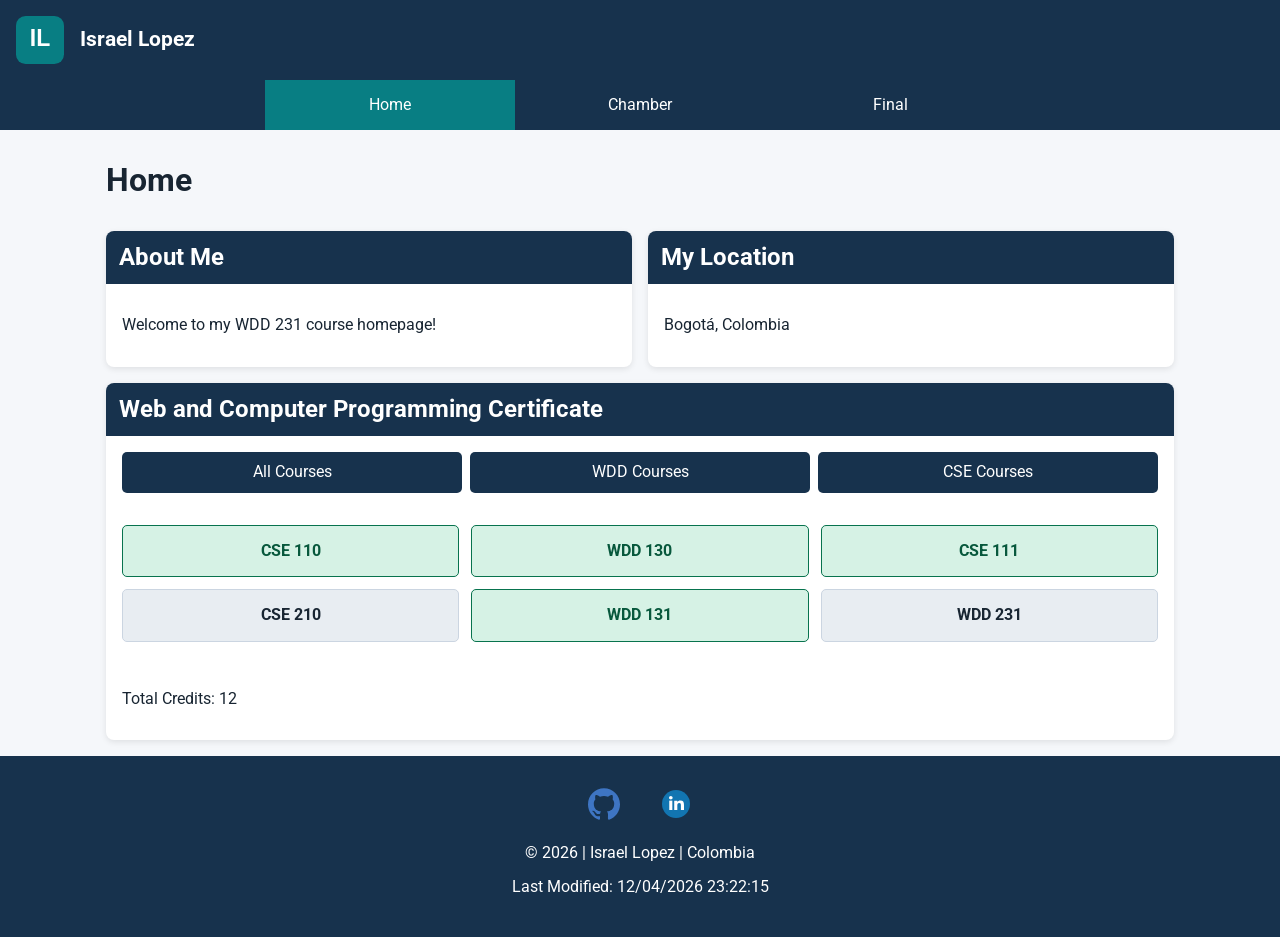
<file: index.html>
<!DOCTYPE html>
<html lang="en">
<head>
  <meta charset="UTF-8">
  <meta name="viewport" content="width=device-width, initial-scale=1.0">
  <meta name="description" content="WDD 231 course homepage for Israel Lopez, featuring web development projects and certificate courses.">
  <meta name="author" content="Israel Lopez">

  <!-- Open Graph Meta Tags -->
  <meta property="og:title" content="Home | Israel Lopez | WDD 231">
  <meta property="og:description" content="Explore my WDD 231 web development projects and certificate courses at BYU-Idaho.">
  <meta property="og:image" content="https://ilopzb.github.io/wdd231/images/logo.svg">
  <meta property="og:url" content="https://ilopzb.github.io/wdd231/">

  <title>Home | Israel Lopez | WDD 231</title>

  <!-- Google Fonts -->
  <link rel="preconnect" href="https://fonts.googleapis.com">
  <link rel="preconnect" href="https://fonts.gstatic.com" crossorigin>
  <link href="https://fonts.googleapis.com/css2?family=Roboto:wght@400;500;700&display=swap" rel="stylesheet">

  <!-- CSS -->
  <link rel="stylesheet" href="styles/normalize.css">
  <link rel="stylesheet" href="styles/small.css">
  <link rel="stylesheet" href="styles/larger.css">

  <!-- JavaScript -->
  <script src="scripts/navigation.js" defer></script>
  <script src="scripts/date.js" defer></script>
  <script src="scripts/course.js" defer></script>
</head>
<body>
  <header>
    <img src="images/logo.svg" alt="Site logo" width="48" height="48">
    <span>Israel Lopez</span>
    <button id="menu" aria-label="Open navigation" aria-expanded="false">☰</button>
  </header>

  <nav id="navigation">
    <a href="index.html" aria-current="page">Home</a>
    <a href="chamber/index.html">Chamber</a>
    <a href="final/index.html">Final</a>
  </nav>

  <main>
    <h1>Home</h1>

    <section>
      <h2>About Me</h2>
      <p>Welcome to my WDD 231 course homepage!</p>
    </section>

    <section>
      <h2>My Location</h2>
      <p>Bogotá, Colombia</p>
    </section>

    <section>
      <h2>Web and Computer Programming Certificate</h2>

      <div id="course-filters">
        <button id="all">All Courses</button>
        <button id="wdd">WDD Courses</button>
        <button id="cse">CSE Courses</button>
      </div>

      <div id="course-cards"></div>
      <p>Total Credits: <span id="total-credits">0</span></p>
    </section>
  </main>

  <footer>
    
<div class="social-links">
  <a href="https://github.com/ilopzb"
     target="_blank"
     rel="noopener noreferrer"
     aria-label="Visit my GitHub profile">
    <img src="images/github.svg" alt="GitHub" width="32" height="32">
  </a>

  <a href="https://www.linkedin.com/in/israel-l%C3%B3pez86/"
     target="_blank"
     rel="noopener noreferrer"
     aria-label="Visit my LinkedIn profile">
    <img src="images/linkedin.svg" alt="LinkedIn" width="32" height="32">
  </a>
</div>


    <p>© <span id="currentyear"></span> | Israel Lopez | Colombia</p>
    <p>Last Modified: <span id="lastModified"></span></p>
  </footer>
</body>
</html>
</file>
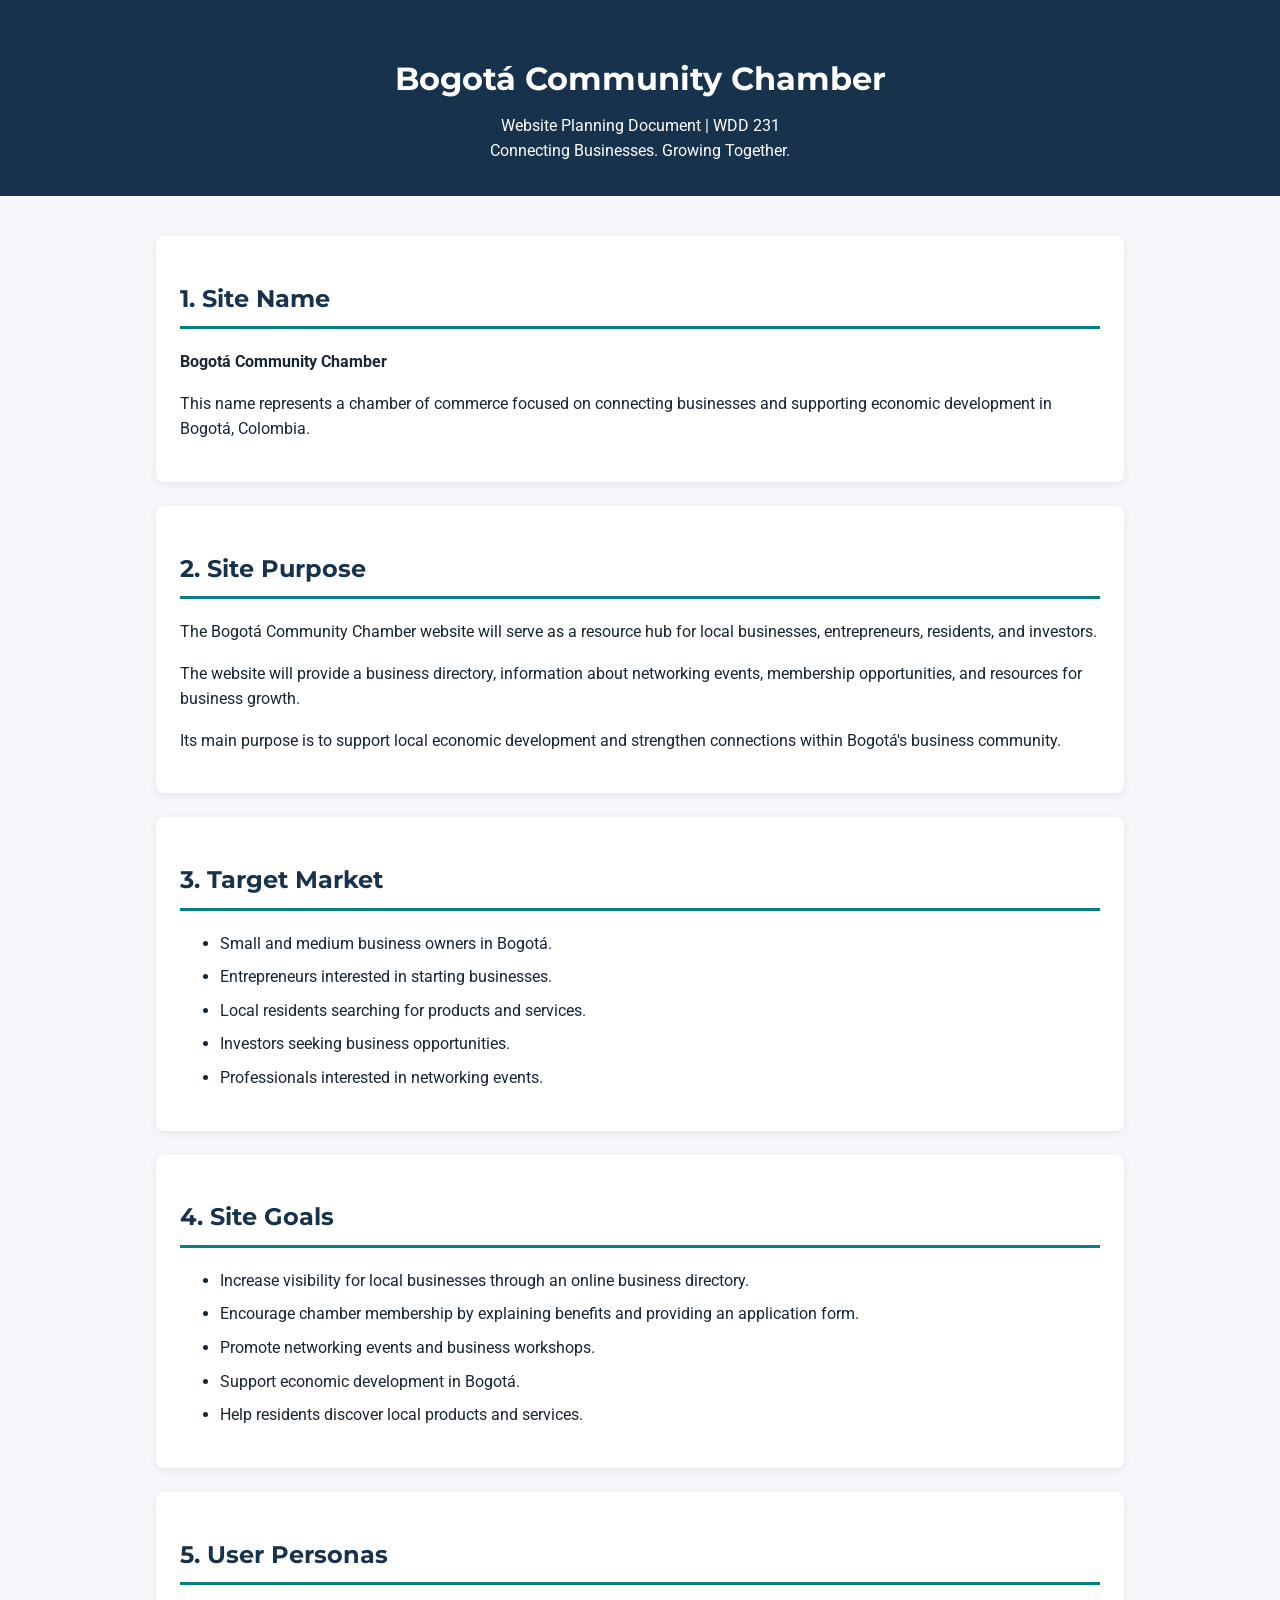
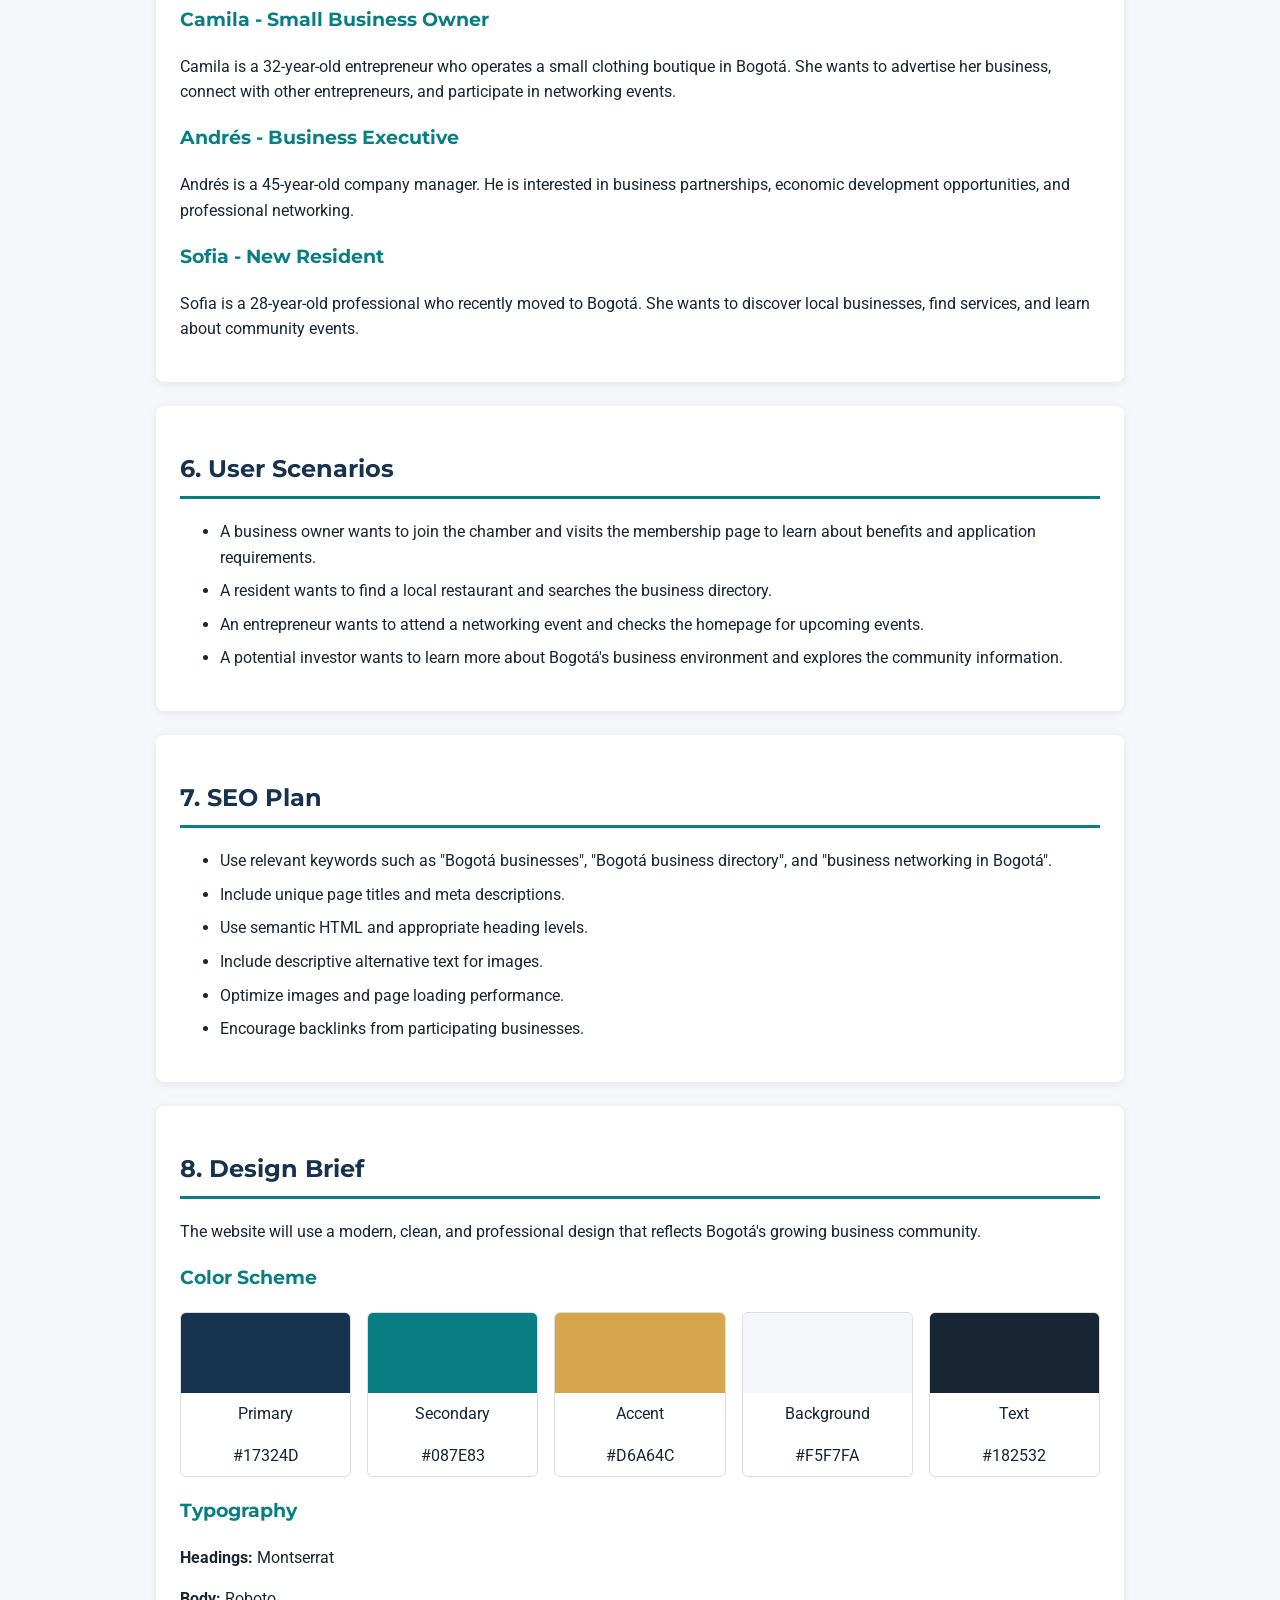
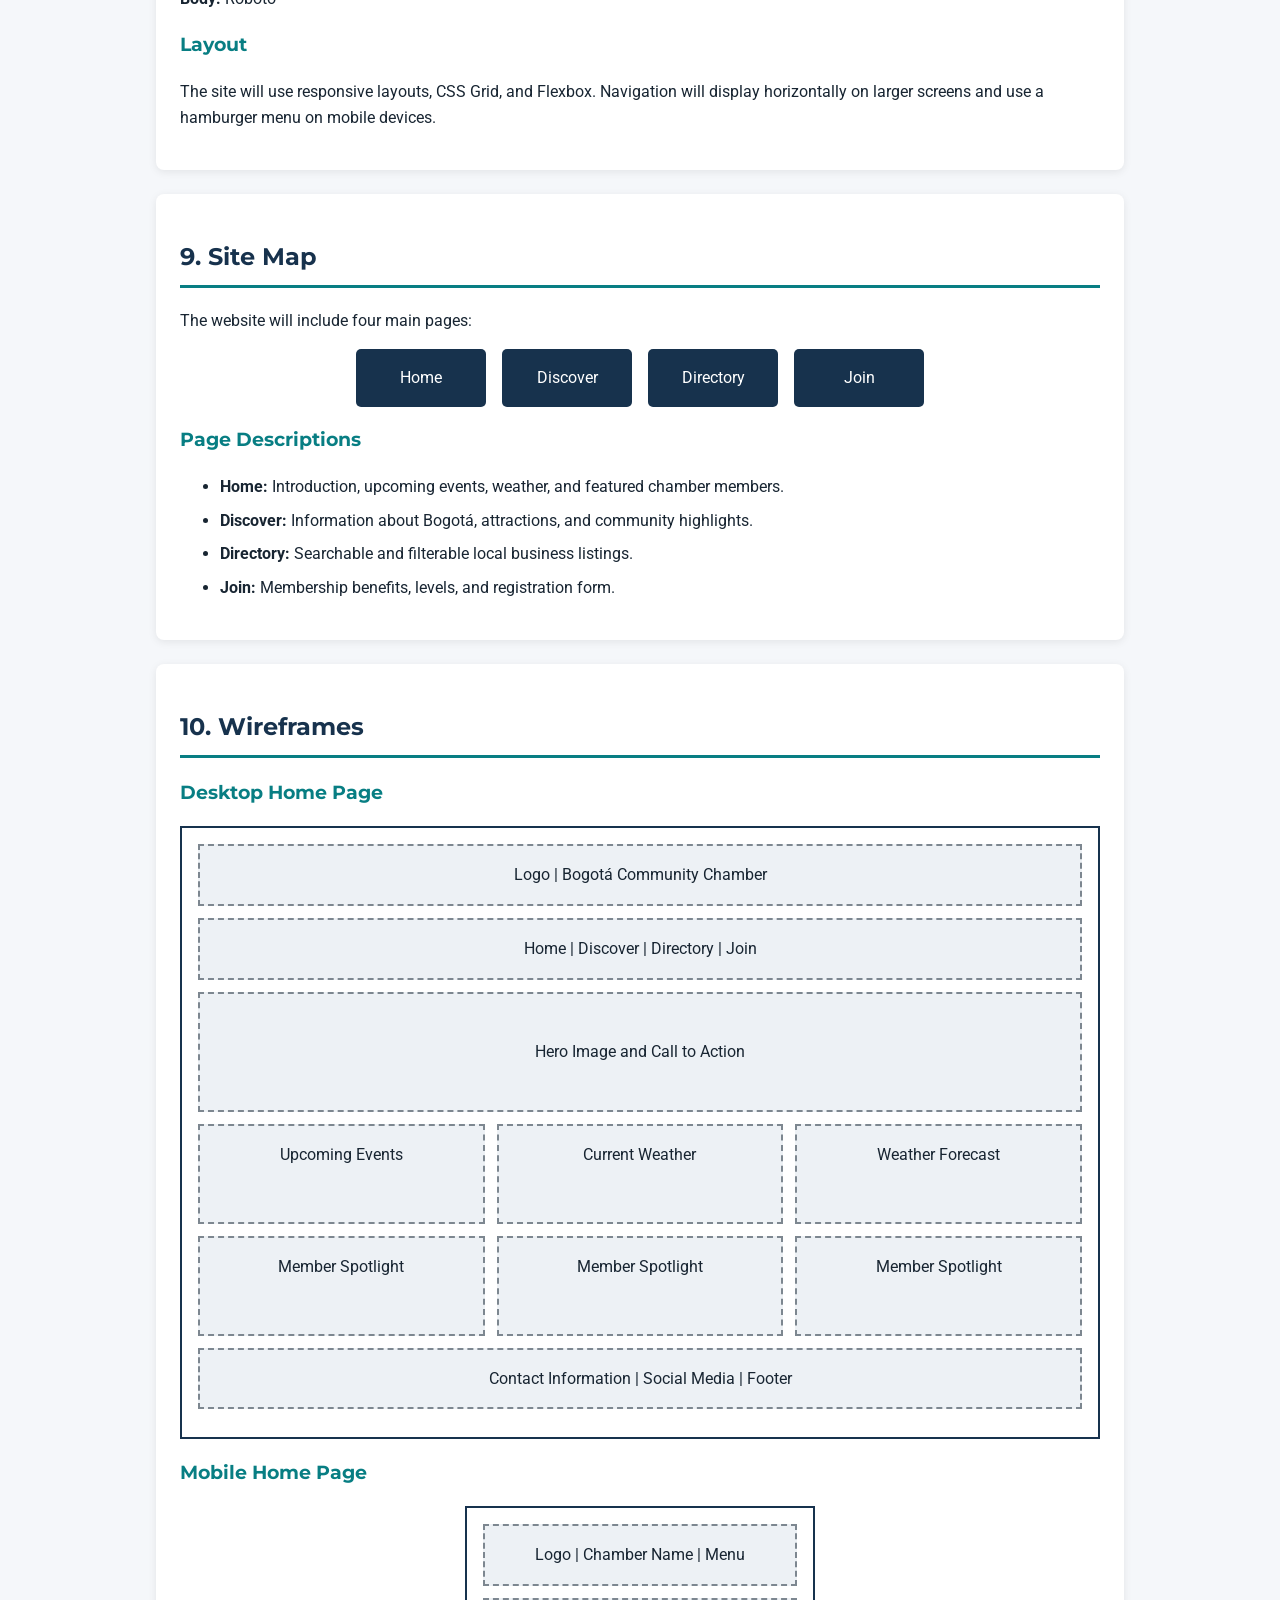
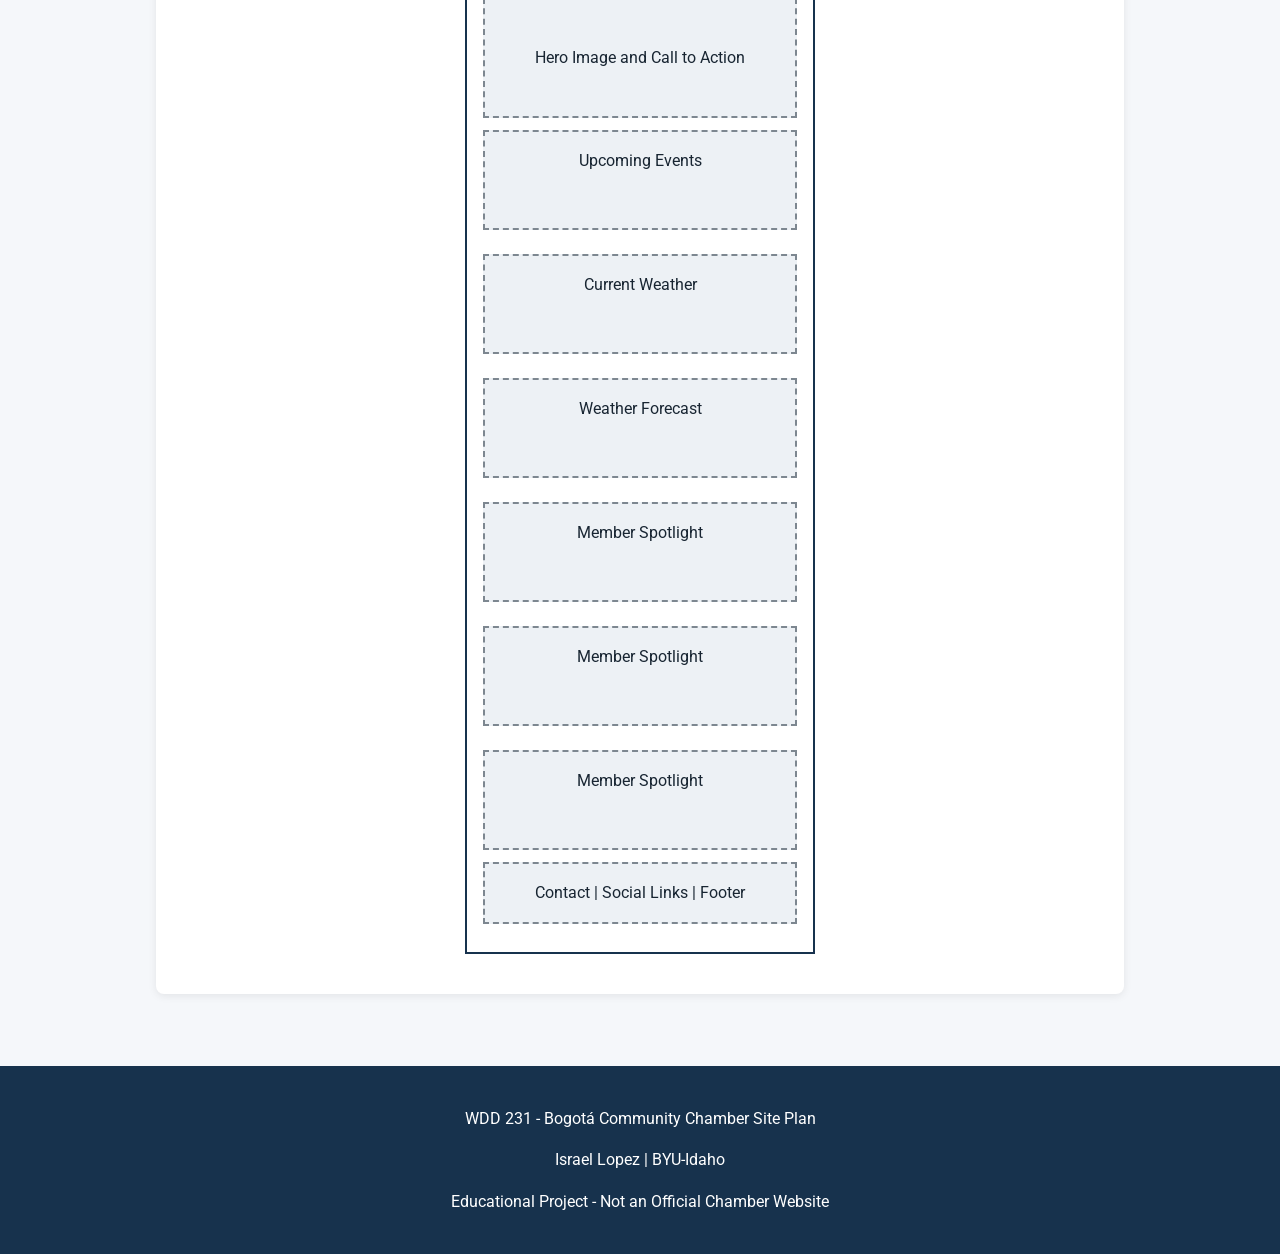
<file: chamber/siteplan.html>
<!DOCTYPE html>
<html lang="en">
<head>
  <meta charset="UTF-8">
  <meta name="viewport" content="width=device-width, initial-scale=1.0">
  <meta name="description" content="Site plan for the Bogotá Community Chamber website project.">
  <meta name="author" content="Israel Lopez">
  <title>Bogotá Community Chamber | Site Plan</title>

  <link rel="preconnect" href="https://fonts.googleapis.com">
  <link rel="preconnect" href="https://fonts.gstatic.com" crossorigin>
  <link href="https://fonts.googleapis.com/css2?family=Montserrat:wght@400;600;700&family=Roboto:wght@400;500;700&display=swap" rel="stylesheet">

  <style>
    :root {
      --primary: #17324d;
      --secondary: #087e83;
      --accent: #d6a64c;
      --background: #f5f7fa;
      --text: #182532;
      --white: #ffffff;
    }

    * {
      box-sizing: border-box;
    }

    body {
      margin: 0;
      background-color: var(--background);
      color: var(--text);
      font-family: "Roboto", Arial, sans-serif;
      line-height: 1.6;
    }

    header {
      background-color: var(--primary);
      color: var(--white);
      padding: 2rem 1rem;
      text-align: center;
    }

    h1, h2, h3 {
      font-family: "Montserrat", sans-serif;
    }

    header h1 {
      margin-bottom: 0.5rem;
    }

    header p {
      margin: 0;
    }

    main {
      max-width: 1000px;
      margin: 0 auto;
      padding: 1rem;
    }

    section {
      background-color: var(--white);
      margin: 1.5rem 0;
      padding: 1.5rem;
      border-radius: 8px;
      box-shadow: 0 2px 8px rgba(0, 0, 0, 0.08);
    }

    h2 {
      color: var(--primary);
      border-bottom: 3px solid var(--secondary);
      padding-bottom: 0.5rem;
    }

    h3 {
      color: var(--secondary);
    }

    li {
      margin-bottom: 0.5rem;
    }

    .color-palette {
      display: grid;
      grid-template-columns: repeat(
        auto-fit, minmax(140px, 1fr)
      );
      gap: 1rem;
    }

    .color-card {
      text-align: center;
      border: 1px solid #ddd;
      border-radius: 6px;
      overflow: hidden;
    }

    .color-box {
      height: 80px;
    }

    .color-card p {
      padding: 0.5rem;
      margin: 0;
    }

    .primary {
      background-color: var(--primary);
    }

    .secondary {
      background-color: var(--secondary);
    }

    .accent {
      background-color: var(--accent);
    }

    .background {
      background-color: var(--background);
    }

    .text-color {
      background-color: var(--text);
    }

    .sitemap {
      display: flex;
      flex-wrap: wrap;
      gap: 1rem;
      justify-content: center;
    }

    .page-box {
      background-color: var(--primary);
      color: var(--white);
      padding: 1rem;
      border-radius: 5px;
      text-align: center;
      min-width: 130px;
    }

    .wireframe {
      border: 2px solid var(--primary);
      padding: 1rem;
      margin-top: 1rem;
      background-color: #fff;
    }

    .wire-header,
    .wire-nav,
    .wire-hero,
    .wire-footer,
    .wire-panel {
      border: 2px dashed #7d8790;
      padding: 1rem;
      text-align: center;
      margin-bottom: 0.75rem;
      background-color: #edf1f5;
    }

    .wire-hero {
      min-height: 120px;
      display: grid;
      place-items: center;
    }

    .wire-grid {
      display: grid;
      grid-template-columns: repeat(3, 1fr);
      gap: 0.75rem;
    }

    .wire-grid .wire-panel {
      min-height: 100px;
    }

    .mobile-wireframe {
      max-width: 350px;
      margin: 1rem auto;
    }

    .mobile-wireframe .wire-grid {
      grid-template-columns: 1fr;
    }

    footer {
      background-color: var(--primary);
      color: var(--white);
      text-align: center;
      padding: 1.5rem;
      margin-top: 2rem;
    }

    @media (max-width: 600px) {
      main {
        padding: 0.75rem;
      }

      section {
        padding: 1rem;
      }

      .wire-grid {
        grid-template-columns: 1fr;
      }
    }
  </style>
</head>

<body>
  <header>
    <h1>Bogotá Community Chamber</h1>
    <p>Website Planning Document | WDD 231</p>
    <p>Connecting Businesses. Growing Together.</p>
  </header>

  <main>
    <section>
      <h2>1. Site Name</h2>
      <p><strong>Bogotá Community Chamber</strong></p>
      <p>
        This name represents a chamber of commerce
        focused on connecting businesses and supporting
        economic development in Bogotá, Colombia.
      </p>
    </section>

    <section>
      <h2>2. Site Purpose</h2>
      <p>
        The Bogotá Community Chamber website will
        serve as a resource hub for local businesses,
        entrepreneurs, residents, and investors.
      </p>
      <p>
        The website will provide a business directory,
        information about networking events, membership
        opportunities, and resources for business growth.
      </p>
      <p>
        Its main purpose is to support local economic
        development and strengthen connections within
        Bogotá's business community.
      </p>
    </section>

    <section>
      <h2>3. Target Market</h2>
      <ul>
        <li>Small and medium business owners in Bogotá.</li>
        <li>Entrepreneurs interested in starting businesses.</li>
        <li>Local residents searching for products and services.</li>
        <li>Investors seeking business opportunities.</li>
        <li>Professionals interested in networking events.</li>
      </ul>
    </section>

    <section>
      <h2>4. Site Goals</h2>
      <ul>
        <li>
          Increase visibility for local businesses
          through an online business directory.
        </li>
        <li>
          Encourage chamber membership by explaining
          benefits and providing an application form.
        </li>
        <li>
          Promote networking events and business workshops.
        </li>
        <li>
          Support economic development in Bogotá.
        </li>
        <li>
          Help residents discover local products and services.
        </li>
      </ul>
    </section>

    <section>
      <h2>5. User Personas</h2>

      <h3>Camila - Small Business Owner</h3>
      <p>
        Camila is a 32-year-old entrepreneur who operates
        a small clothing boutique in Bogotá. She wants
        to advertise her business, connect with other
        entrepreneurs, and participate in networking events.
      </p>

      <h3>Andrés - Business Executive</h3>
      <p>
        Andrés is a 45-year-old company manager.
        He is interested in business partnerships,
        economic development opportunities, and
        professional networking.
      </p>

      <h3>Sofia - New Resident</h3>
      <p>
        Sofia is a 28-year-old professional who recently
        moved to Bogotá. She wants to discover local
        businesses, find services, and learn about
        community events.
      </p>
    </section>

    <section>
      <h2>6. User Scenarios</h2>
      <ul>
        <li>
          A business owner wants to join the chamber
          and visits the membership page to learn
          about benefits and application requirements.
        </li>
        <li>
          A resident wants to find a local restaurant
          and searches the business directory.
        </li>
        <li>
          An entrepreneur wants to attend a networking
          event and checks the homepage for upcoming events.
        </li>
        <li>
          A potential investor wants to learn more
          about Bogotá's business environment
          and explores the community information.
        </li>
      </ul>
    </section>

    <section>
      <h2>7. SEO Plan</h2>
      <ul>
        <li>
          Use relevant keywords such as "Bogotá businesses",
          "Bogotá business directory", and
          "business networking in Bogotá".
        </li>
        <li>
          Include unique page titles and meta descriptions.
        </li>
        <li>
          Use semantic HTML and appropriate heading levels.
        </li>
        <li>
          Include descriptive alternative text for images.
        </li>
        <li>
          Optimize images and page loading performance.
        </li>
        <li>
          Encourage backlinks from participating businesses.
        </li>
      </ul>
    </section>

    <section>
      <h2>8. Design Brief</h2>
      <p>
        The website will use a modern, clean, and
        professional design that reflects Bogotá's
        growing business community.
      </p>

      <h3>Color Scheme</h3>

      <div class="color-palette">
        <div class="color-card">
          <div class="color-box primary"></div>
          <p>Primary</p>
          <p>#17324D</p>
        </div>

        <div class="color-card">
          <div class="color-box secondary"></div>
          <p>Secondary</p>
          <p>#087E83</p>
        </div>

        <div class="color-card">
          <div class="color-box accent"></div>
          <p>Accent</p>
          <p>#D6A64C</p>
        </div>

        <div class="color-card">
          <div class="color-box background"></div>
          <p>Background</p>
          <p>#F5F7FA</p>
        </div>

        <div class="color-card">
          <div class="color-box text-color"></div>
          <p>Text</p>
          <p>#182532</p>
        </div>
      </div>

      <h3>Typography</h3>
      <p>
        <strong>Headings:</strong> Montserrat
      </p>
      <p>
        <strong>Body:</strong> Roboto
      </p>

      <h3>Layout</h3>
      <p>
        The site will use responsive layouts, CSS Grid,
        and Flexbox. Navigation will display horizontally
        on larger screens and use a hamburger menu
        on mobile devices.
      </p>
    </section>

    <section>
      <h2>9. Site Map</h2>
      <p>
        The website will include four main pages:
      </p>

      <div class="sitemap">
        <div class="page-box">Home</div>
        <div class="page-box">Discover</div>
        <div class="page-box">Directory</div>
        <div class="page-box">Join</div>
      </div>

      <h3>Page Descriptions</h3>
      <ul>
        <li>
          <strong>Home:</strong>
          Introduction, upcoming events, weather,
          and featured chamber members.
        </li>
        <li>
          <strong>Discover:</strong>
          Information about Bogotá, attractions,
          and community highlights.
        </li>
        <li>
          <strong>Directory:</strong>
          Searchable and filterable local business listings.
        </li>
        <li>
          <strong>Join:</strong>
          Membership benefits, levels,
          and registration form.
        </li>
      </ul>
    </section>

    <section>
      <h2>10. Wireframes</h2>

      <h3>Desktop Home Page</h3>
      <div class="wireframe">
        <div class="wire-header">
          Logo | Bogotá Community Chamber
        </div>

        <div class="wire-nav">
          Home | Discover | Directory | Join
        </div>

        <div class="wire-hero">
          Hero Image and Call to Action
        </div>

        <div class="wire-grid">
          <div class="wire-panel">
            Upcoming Events
          </div>

          <div class="wire-panel">
            Current Weather
          </div>

          <div class="wire-panel">
            Weather Forecast
          </div>
        </div>

        <div class="wire-grid">
          <div class="wire-panel">
            Member Spotlight
          </div>

          <div class="wire-panel">
            Member Spotlight
          </div>

          <div class="wire-panel">
            Member Spotlight
          </div>
        </div>

        <div class="wire-footer">
          Contact Information | Social Media | Footer
        </div>
      </div>

      <h3>Mobile Home Page</h3>
      <div class="wireframe mobile-wireframe">
        <div class="wire-header">
          Logo | Chamber Name | Menu
        </div>

        <div class="wire-hero">
          Hero Image and Call to Action
        </div>

        <div class="wire-grid">
          <div class="wire-panel">
            Upcoming Events
          </div>

          <div class="wire-panel">
            Current Weather
          </div>

          <div class="wire-panel">
            Weather Forecast
          </div>

          <div class="wire-panel">
            Member Spotlight
          </div>

          <div class="wire-panel">
            Member Spotlight
          </div>

          <div class="wire-panel">
            Member Spotlight
          </div>
        </div>

        <div class="wire-footer">
          Contact | Social Links | Footer
        </div>
      </div>
    </section>
  </main>

  <footer>
    <p>WDD 231 - Bogotá Community Chamber Site Plan</p>
    <p>Israel Lopez | BYU-Idaho</p>
    <p>Educational Project - Not an Official Chamber Website</p>
  </footer>
</body>
</html>
</file>
<file: styles/small.css>
/* Google font is loaded through the HTML head */

/* Global settings */
:root {
  --primary: #17324d;
  --accent: #087e83;
  --background: #f5f7fa;
  --text: #182532;
  --white: #ffffff;
}

* {
  box-sizing: border-box;
}

body {
  font-family: "Roboto", Arial, sans-serif;
  background-color: var(--background);
  color: var(--text);
  margin: 0;
}

/* Header */
header {
  display: flex;
  align-items: center;
  gap: 1rem;
  padding: 1rem;
  background-color: var(--primary);
  color: var(--white);
}

header img {
  width: 48px;
  height: 48px;
  object-fit: contain;
}

header span {
  font-size: 1.3rem;
  font-weight: 700;
}

/* Hamburger button */
#menu {
  margin-left: auto;
  background: none;
  border: 1px solid var(--white);
  border-radius: 5px;
  color: var(--white);
  font-size: 1.5rem;
  cursor: pointer;
}

/* Mobile navigation */
#navigation {
  display: none;
  flex-direction: column;
  background-color: var(--primary);
}

#navigation.open {
  display: flex;
}

#navigation a {
  color: var(--white);
  text-decoration: none;
  padding: 1rem;
  text-align: center;
}

#navigation a:hover,
#navigation a[aria-current="page"] {
  background-color: var(--accent);
}

/* Main content */
main {
  max-width: 1100px;
  margin: 0 auto;
  padding: 1rem;
}

h1 {
  margin: 1rem 0;
}

section {
  background: var(--white);
  margin-bottom: 1rem;
  border-radius: 8px;
  overflow: hidden;
  box-shadow: 0 2px 6px #00000018;
}

section h2 {
  background: var(--primary);
  color: var(--white);
  margin: 0;
  padding: 0.8rem;
}

section p {
  padding: 1rem;
}

/* Course filters */
#course-filters {
  display: flex;
  flex-wrap: wrap;
  gap: 0.5rem;
  padding: 1rem;
}

#course-filters button {
  flex: 1;
  padding: 0.7rem;
  border: none;
  border-radius: 5px;
  background: var(--primary);
  color: var(--white);
  cursor: pointer;
}

#course-filters button:hover {
  background: var(--accent);
}

/* Course cards */
#course-cards {
  display: grid;
  grid-template-columns: 1fr;
  gap: 0.75rem;
  padding: 1rem;
}

.course-card {
  padding: 1rem;
  border: 1px solid #cbd5e1;
  border-radius: 5px;
  text-align: center;
  background: #e8edf2;
  font-weight: bold;
}

.course-card.completed {
  background: #d6f2e5;
  border-color: #08734e;
  color: #07583c;
}

/* Footer */
footer {
  background-color: var(--primary);
  color: var(--white);
  text-align: center;
  padding: 1.5rem 1rem;
}





/* Social media links */
.social-links {
  display: flex;
  justify-content: center;
  align-items: center;
  gap: 1.5rem;
}

.social-links a {
  display: inline-flex;
  justify-content: center;
  align-items: center;
  width: 48px;
  height: 48px;
  border-radius: 50%;
  color: var(--white);
  text-decoration: none;
}

.social-links img {
  width: 32px;
  height: 32px;
  object-fit: contain;
}

.social-links a:hover {
  background-color: var(--accent);
}

.social-links a:focus-visible {
  outline: 3px solid var(--white);
  outline-offset: 3px;
}
</file>
<file: styles/larger.css>
@media screen and (min-width: 768px) {

  /* Hide hamburger button */
  #menu {
    display: none;
  }

  /* Show horizontal navigation */
  #navigation {
    display: flex;
    flex-direction: row;
    justify-content: center;
  }

  #navigation a {
    flex: 1;
    max-width: 250px;
  }

  /* Main layout */
  main {
    display: grid;
    grid-template-columns: repeat(2, minmax(0, 1fr));
    gap: 1rem;
  }

  main h1 {
    grid-column: 1 / -1;
  }

  main section {
    margin-bottom: 0;
  }

  main section:last-child {
    grid-column: 1 / -1;
  }

  /* Course cards in three columns */
  #course-cards {
    grid-template-columns: repeat(3, minmax(0, 1fr));
  }
}
</file>
